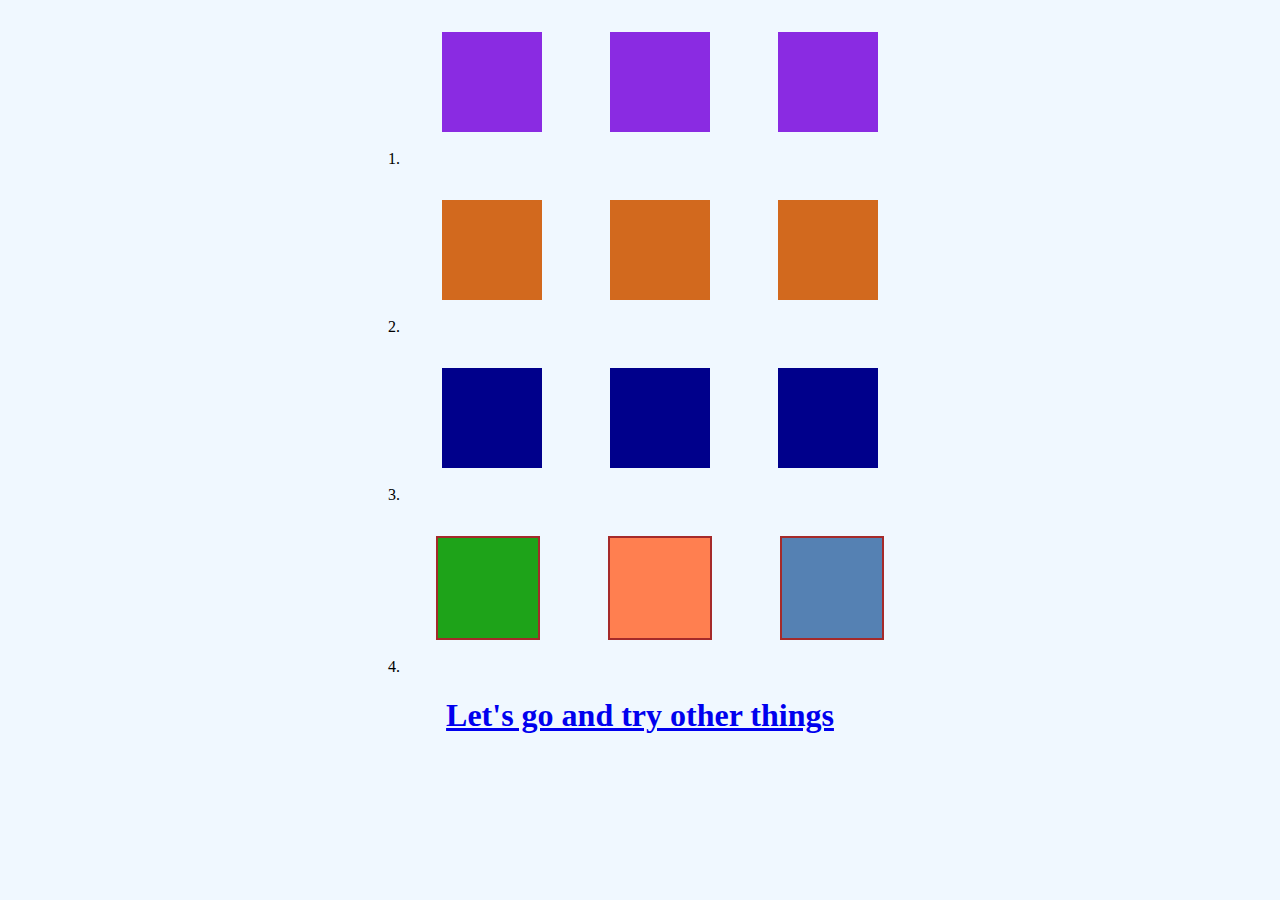
<file: index.html>
<!DOCTYPE html>
<html lang="en">
<head>
    <meta charset="UTF-8">
    <meta http-equiv="X-UA-Compatible" content="IE=edge">
    <meta name="viewport" content="width=device-width, initial-scale=1.0">
    <title>Document</title>
    <link rel="stylesheet" href="style.css">
</head>
<body>
    
<div class="main-container">

<ol>
    <li><div class="container">
        <div class="item item1">

        </div>
        <div class="item item1">
            
        </div>
        <div class="item item1">
            
        </div>
      
    </div></li>
    <li><div class="container">
        <div class="item item2">

        </div>
        <div class="item item2">
            
        </div>
        <div class="item item2">
            
        </div>
        
    </div></li>
    <li><div class="container">
        <div class="item item3">

        </div>
        <div class="item item3">
            
        </div>
        <div class="item item3">
            
        </div>
        
    </div></li>
    <li><div class="container">
        <div class="item item4-1">

        </div>
        <div class="item item4-2">
            
        </div>
        <div class="item item4-3">
            
        </div>
        
    </div></li>
</ol>

</div>
<h1 class="link"><a href="index2.html" target="_blank">Let's go and try other things</a></h1>

</body>
</html>
</file>
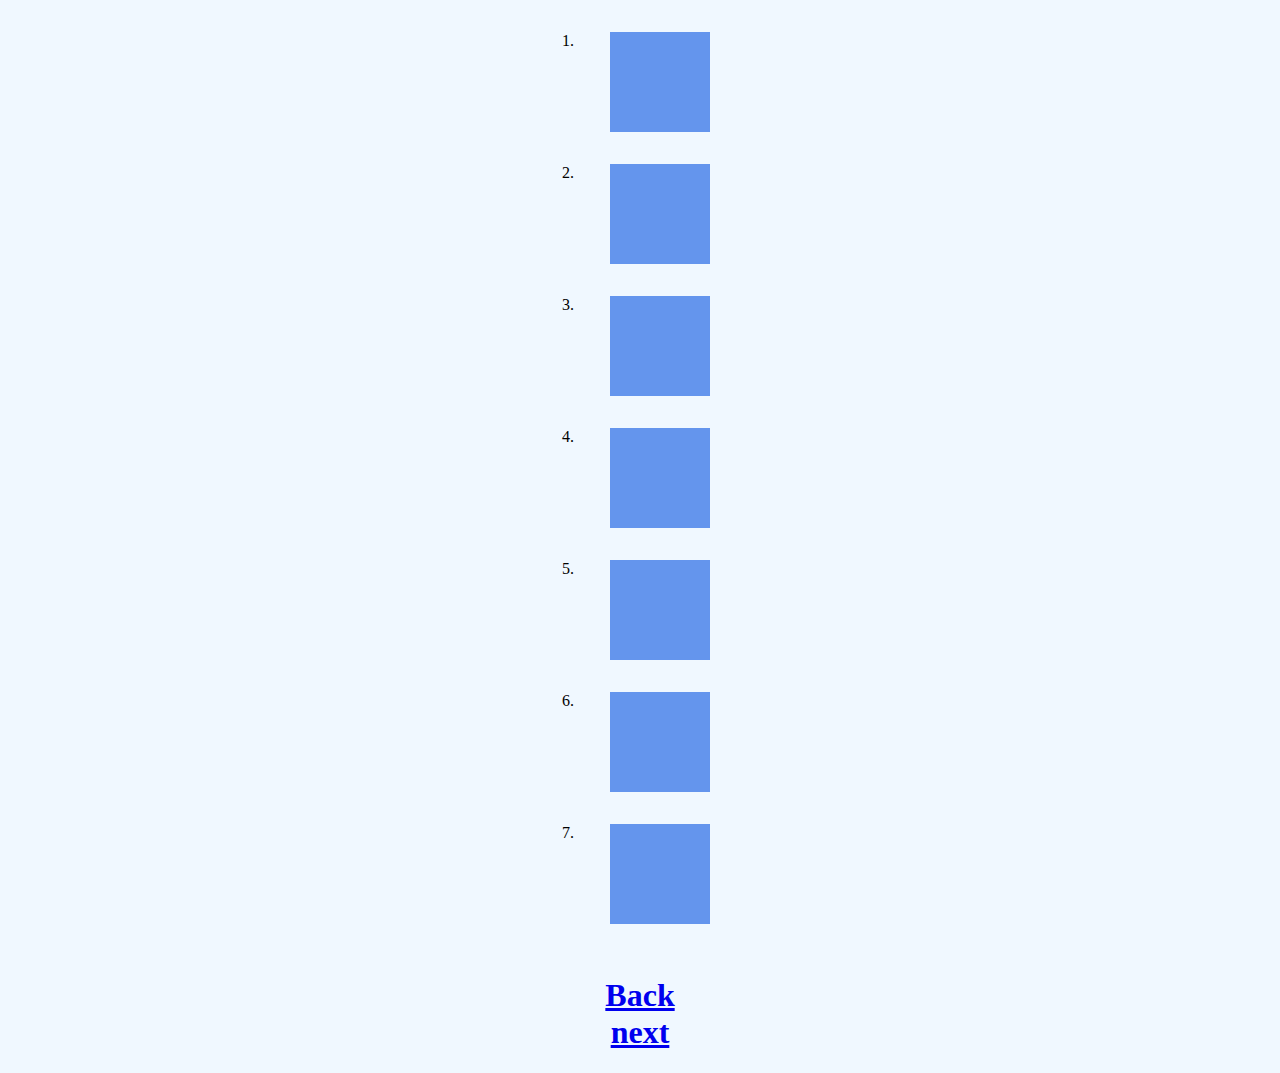
<file: index2.html>
<!DOCTYPE html>
<html lang="en">
<head>
    <meta charset="UTF-8">
    <meta http-equiv="X-UA-Compatible" content="IE=edge">
    <meta name="viewport" content="width=device-width, initial-scale=1.0">
    <title>Document</title>
    <link rel="stylesheet" href="style.css">
</head>
<body>
    <div class="container-p2">
        <ol>

     <li> <div class="box-p2 box1"> </div></li>

       
       <li><div class="box-p2 box2">
            
        </div> </li> 
       <li><div class="box-p2 box3">
            
        </div> </li> 
       <li><div class="box-p2 box4">
            
        </div> </li> 
       <li><div class="box-p2 box5">
            
        </div> </li> 
       <li><div class="box-p2 box6">
            
        </div> </li> 
       <li><div class="box-p2 box7">
            
        </div> </li> 
    </ol>
    </div>
    <h1 class="link"><a href="index.html" target="_blank">Back</a><br>
   <a href="index3.html" target="_blank">next</a></h1>
</body>
</html>
</file>
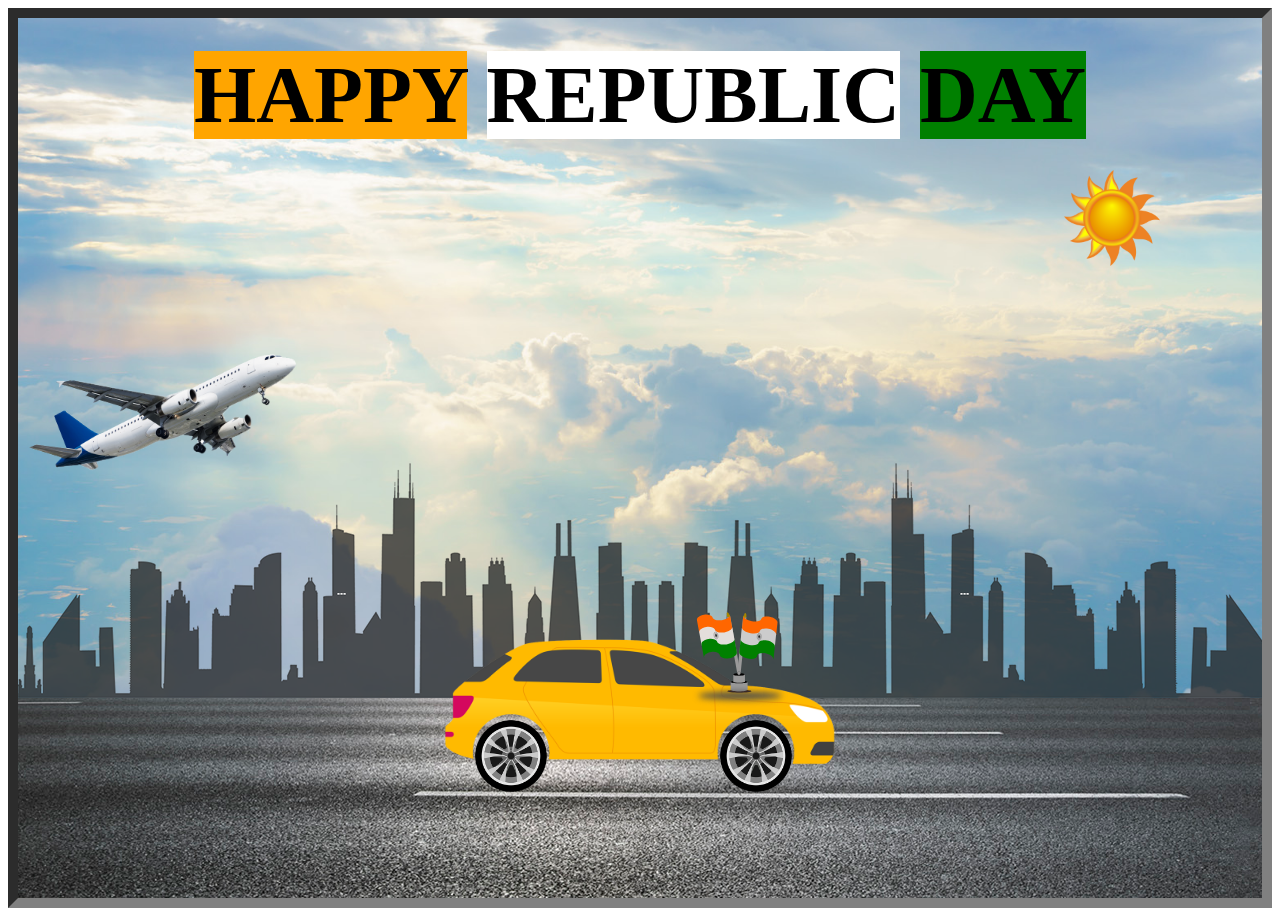
<file: index3.html>
<!DOCTYPE html>
<html lang="en">

<head>
    <meta charset="UTF-8">
    <meta http-equiv="X-UA-Compatible" content="IE=edge">
    <meta name="viewport" content="width=device-width, initial-scale=1.0">
    <title>INDEX 3</title>
    <link rel="stylesheet" href="styles.css">
</head>

<body>
    <div class="container-p3">
        <div class="heading">
           <span style="background-color: orange;"> HAPPY</span> <span style="background-color: white;">REPUBLIC</span> <span style="background-color: green;"> DAY</span>
        </div>
        <div class="sun">
            <img src="./images/sun.webp" alt="">
        </div>
        <div class="flag">
            <img src="./images/Tiranga_(Indian_Flag).svg" alt="">
        </div>
        <div class="plane">
            <img src="./images/pngwing.com.png" alt="">
        </div>
       

        <div class="road">

        </div>
        <div class="bg-city">

        </div>
        <div class="bg-car">
            <img src="./images/car.png" alt="">
        </div>

        <div class="car-wheel">
            <img src="./images/wheel.png" class="wheel1">
            <img src="./images/wheel.png" class="wheel2">
        </div>


    </div>
</body>

</html>
</file>
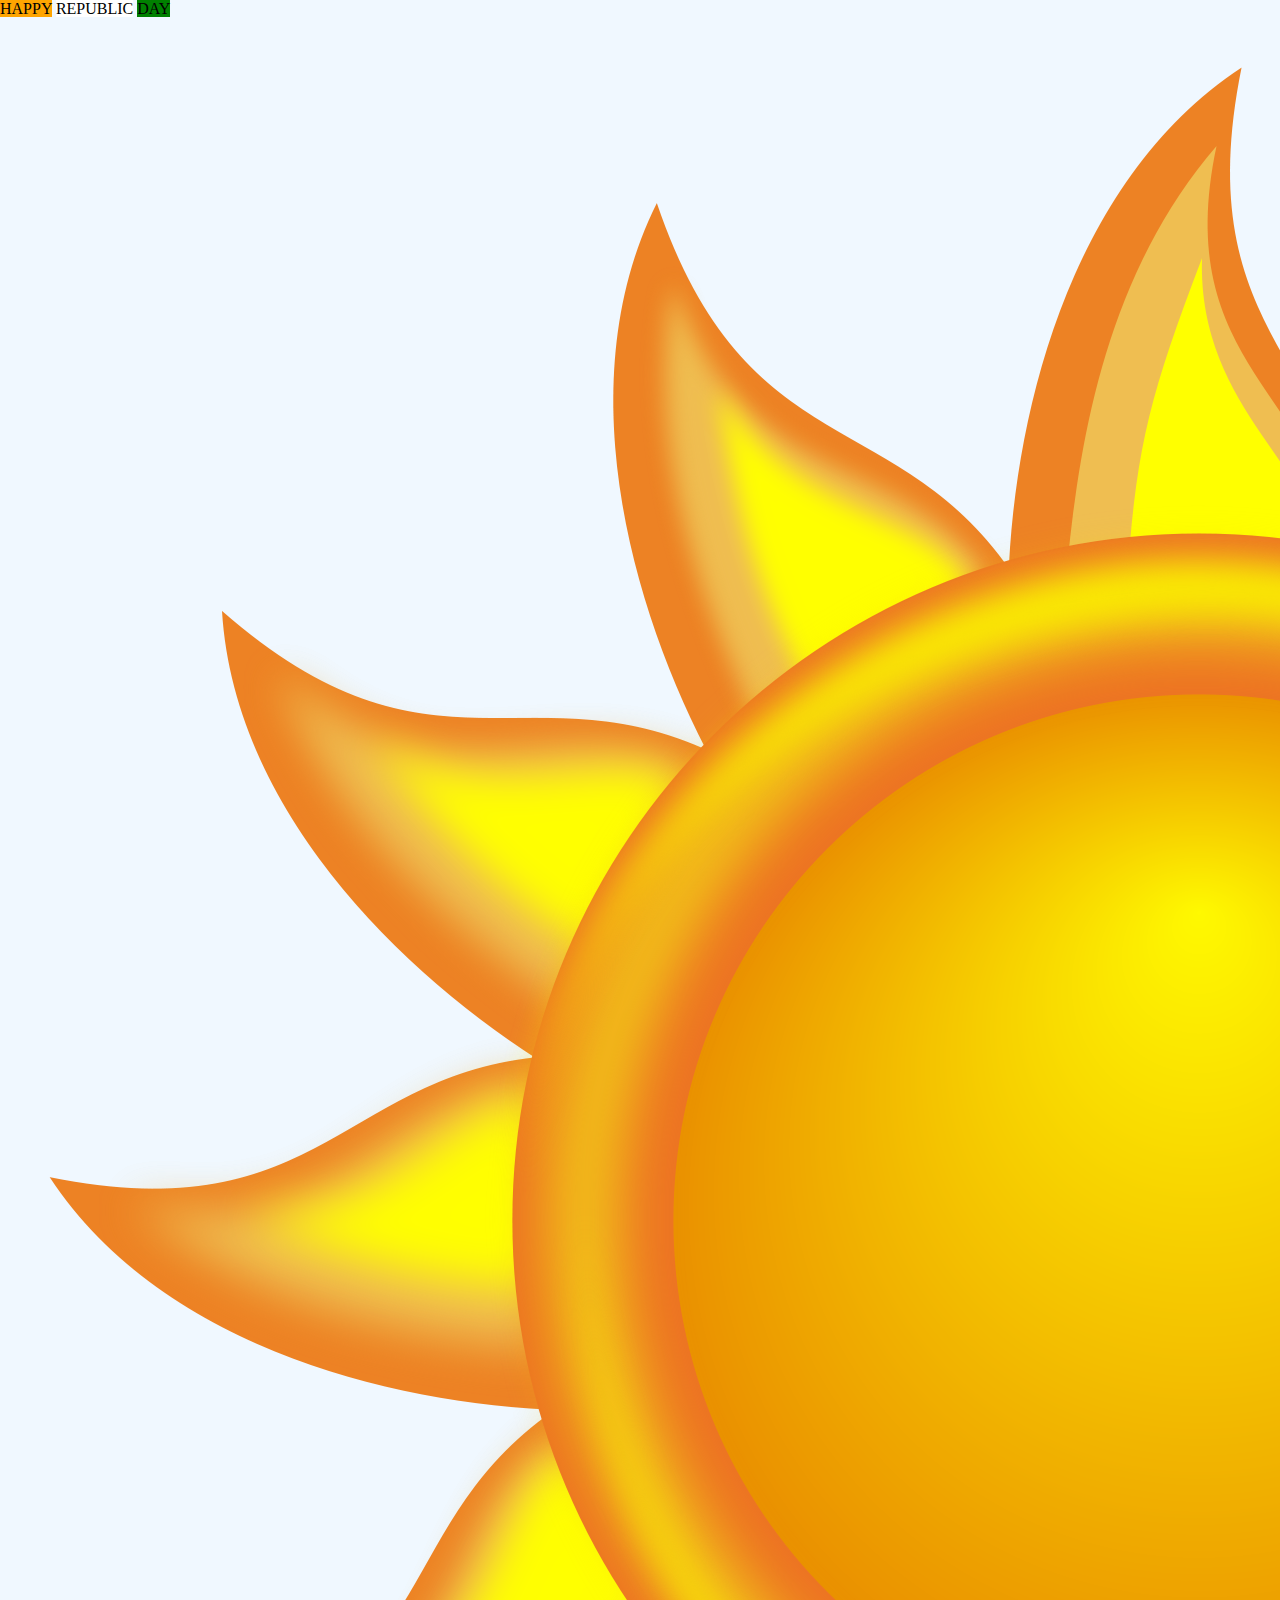
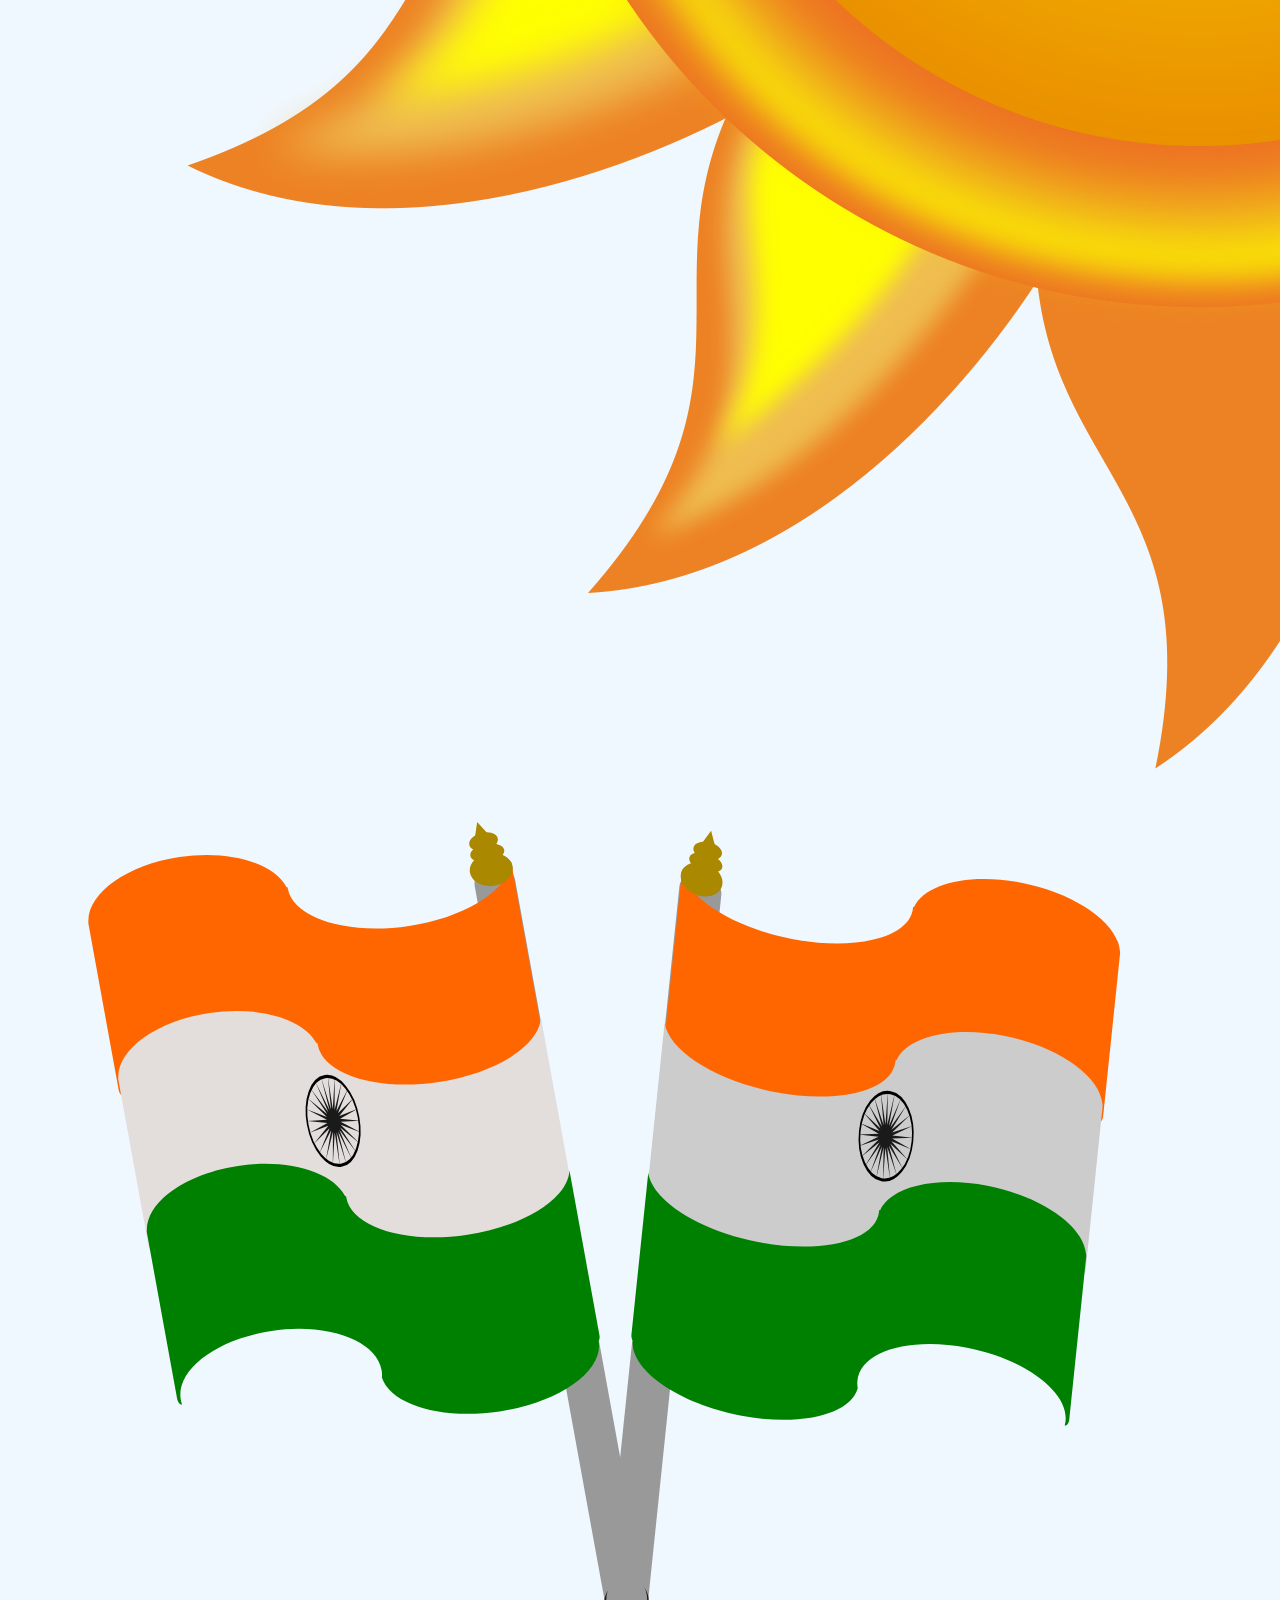
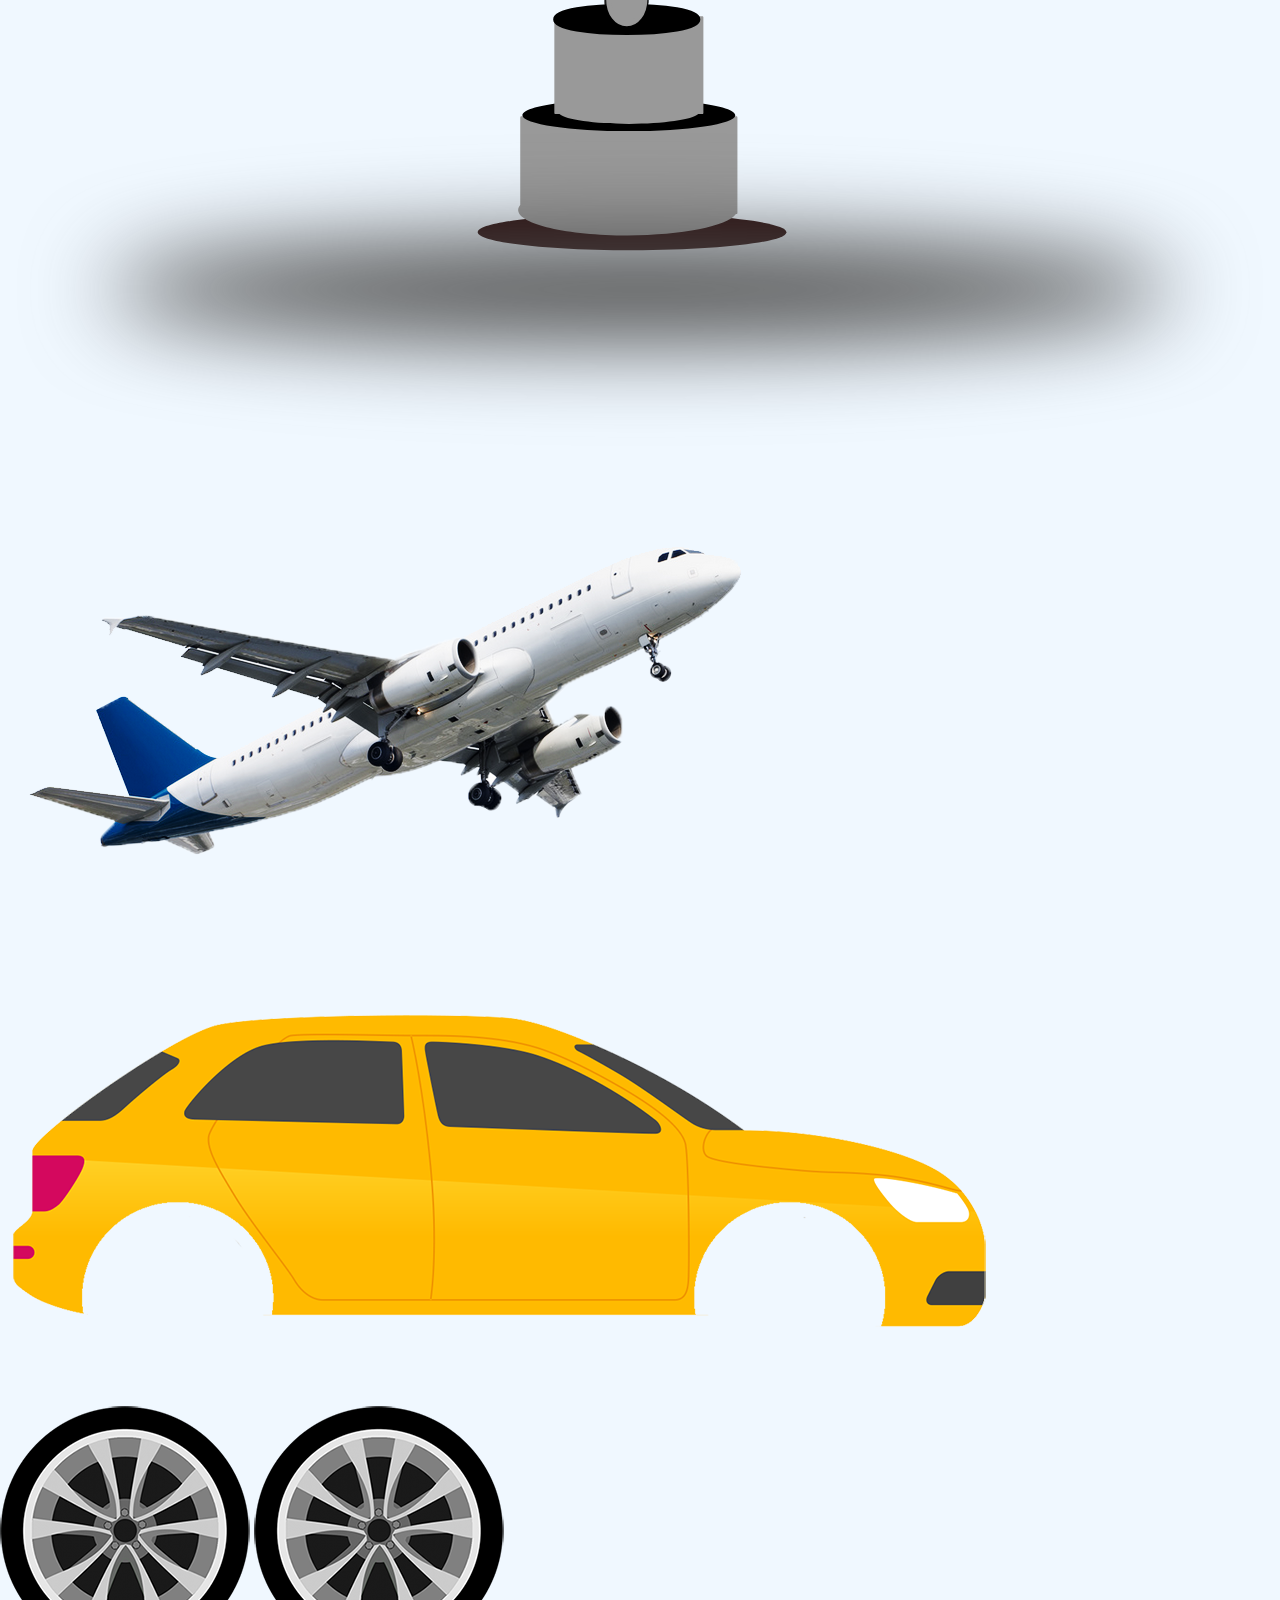
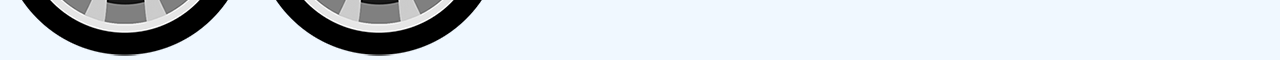
<file: try.html>
<!DOCTYPE html>
<html lang="en">

<head>
    <meta charset="UTF-8">
    <meta http-equiv="X-UA-Compatible" content="IE=edge">
    <meta name="viewport" content="width=device-width, initial-scale=1.0">
    <title>INDEX 3</title>
    <link rel="stylesheet" href="try.css">
</head>

<body>
    <div class="container-p3">
        <div class="heading">
           <span style="background-color: orange;"> HAPPY</span> <span style="background-color: white;">REPUBLIC</span> <span style="background-color: green;"> DAY</span>
        </div>
        <div class="sun">
            <img src="./images/sun.webp" alt="">
        </div>
        <div class="flag">
            <img src="./images/Tiranga_(Indian_Flag).svg" alt="">
        </div>
        <div class="plane">
            <img src="./images/pngwing.com.png" alt="">
        </div>
       

        <div class="road">

        </div>
        <div class="bg-city">

        </div>
        <div class="bg-car">
            <img src="./images/car.png" alt="">
        </div>

        <div class="car-wheel">
            <img src="./images/wheel.png" class="wheel1">
            <img src="./images/wheel.png" class="wheel2">
        </div>


    </div>
</body>

</html>
</file>
<file: style.css>
body {
    background-color: aliceblue;
    margin: auto;
}

.item {
    text-align: center;
    width: 100px;
    height: 100px;
    background-color: rgb(226, 183, 43);
    margin: 2rem;
    text-align: center;
    display: inline-block;

}

.main-container{
    margin: auto;
    display: flex;
    justify-content: center;
    flex-wrap: wrap;
    
}

ol{
    margin: auto;
    text-align: center;
}
.item1{
   animation-name: item-rotate ;
   animation-duration: 2s;
   animation-iteration-count: infinite;
   background-color: blueviolet;
}


@keyframes item-rotate {
    100%{
        transform: rotate(360deg);
    }
    
}

.item2{
    animation-name: item-skew ;
    animation-duration: 2s;
    animation-iteration-count: infinite;
   animation-direction: alternate-reverse;
   background-color: chocolate;
 }
 
 
 @keyframes item-skew {
     0%{
         transform: skew(30deg);
        
     }
     100%{
        transform: skew(-30deg);
       
    }
     
 }

 .item3{
    animation-name: item-skew2 ;
    animation-duration: 2s;
    animation-iteration-count: infinite;
   animation-direction: alternate-reverse;
   background-color: darkblue;
 }
 
 
 @keyframes item-skew2 {
     0%{
         transform: skewY(30deg);
        
     }
     100%{
        transform: skewY(-30deg);
       
    }
     
 }

 .item4-2{
    animation-name: item-scalex ;
    animation-duration: 2s;
    animation-iteration-count: infinite;
    animation-direction: alternate-reverse;
    border: 2px solid brown;
    background-color: coral;
 }
 
 
 @keyframes item-scalex {
     100%{
         transform: scaleX(0.5);
     }
     
 }
 
 .item4-1{
    animation-name: item-scaley ;
    animation-duration: 2s;
    animation-iteration-count: infinite;
    animation-direction: alternate-reverse;
    border: 2px solid brown;
    background-color: rgb(30, 163, 25);
 }
 
 
 @keyframes item-scaley {
     100%{
         transform: scaleY(0.5);
     }
     
 }

 .item4-3{
    animation-name: item-rotatec ;
    animation-duration: 2s;
    animation-iteration-count: infinite;
    animation-direction:alternate;
    border: 2px solid brown;
    background-color: rgb(85, 129, 179);
 }
 
 
 @keyframes item-rotatec {
     100%{
         transform: rotate(95deg);
     }
     
 }

 .link{
     text-align: center;
 }


 /* page 2 */

 .container-p2{
     margin: auto;
     display: flex;
     flex-direction: column;
     align-items: center;
     justify-content: center;

 }

 .box-p2{
height: 100px;
width: 100px;
background-color: cornflowerblue;
margin: 2rem;
transition: all 4s ;
}




.box1:hover{
    width: 300px;
}

.box2:hover{
    width: 300px;
    height: 300px;
}
.box3:hover{
    width: 300px;
transition-timing-function: linear;
}

.box4:hover{
    width: 300px;
transition-timing-function: ease;
}

.box5:hover{
    width: 300px;
transition-timing-function: ease-in;
}

.box6:hover{
    width: 300px;
transition-timing-function: ease-out;
}

.box7:hover{
    width: 300px;
transition-timing-function: ease-in-out;
}
</file>
<file: styles.css>
* {
  
}


.container-p3 {
    width: 100%;
    height: 100vh;
    background-image: url(./images/sky.jpg);
    background-position: center;
    background-size: cover;
    position: relative;
    overflow: hidden;
    border: 10px;
    box-sizing: border-box;
    border-style: inset;
    border-color: gray;
    
}

.heading{
    text-align: center;
    font-size: 5rem;
    margin-top: 2rem;
    font-weight: bolder;
}

.sun img{
    height: 100px;
    width: 100px;
    position: absolute;
    right: 100px;
    top: 150px;
    animation-name: sun;
    animation-duration: 75s;
    animation-iteration-count: infinite;
    animation-timing-function: linear;
}

@keyframes sun {
    100% {
        transform: translateX(-1500px);
    }

}


.road {
    height: 200px;
    width: 500%;
    display: block;
    background-image: url(./images/road.jpg);
    position: absolute;
    bottom: 0;
    left: 0;
    right: 0;
    z-index: 1;
    background-repeat: repeat-x;
    animation-name: road-animation;
    animation-iteration-count: infinite;
    animation-duration: 5s;
    animation-timing-function: linear;

}

@keyframes road-animation {
    100% {
        transform: translateX(-3000px);
    }

}

.bg-city{
    height: 250px;
    width: 500%;
    background-image: url(./images/city.png);
    background-repeat: repeat-x;
    position: absolute;
    bottom: 200px;
    left: 0;
    right: 0;
    z-index: 1;
    animation-name: city-animation;
    animation-iteration-count: infinite;
    animation-duration: 10s;
    animation-timing-function: linear;

}

@keyframes city-animation {
    100% {
        transform: translateX(-1500px);
    }

}


.bg-car{
    width: 400px;
   
   
    background-repeat: repeat-x;
    position: absolute;
    bottom: 100px;
    left: 50%;
    z-index: 2;
    transform: translateX(-50%);
}

.bg-car img{
    width: 100%;
    animation-name: car-animation;
    animation-iteration-count: infinite;
    animation-duration: 1s;
    animation-timing-function: linear;
}

@keyframes car-animation {
    100%{
        transform: translateY(-1px);
    }
    50%{
        transform: translateY(1px);
    }
    0%{
        transform: translateY(-1px);
    }
}


.car-wheel img{width: 72px;
    height: 72px;
    animation-name: car-wheel;
    animation-duration: 1s;
    animation-timing-function: linear;
    animation-iteration-count: infinite;
}

.wheel2{
    left: -165px;
    position: absolute;
}

.wheel1{
    left: 80px;
    position: absolute;
}

.car-wheel{
    left: 50%;
    bottom: 178px;
    position: absolute;
    z-index: 2;
    transform: translateX(-50%);
}

@keyframes car-wheel {
    100%{
        transform: rotate(360deg)
    }   
}


.flag img{
    width: 100px;
    position: absolute;
    z-index: 3;
    bottom: 190px;
    left: 54%;
}

.plane img{
    
    width: 300px;
    position: absolute;
    left: 0%;
    top: 300px;
    animation-name: plane;
    animation-duration: 35s;
    animation-iteration-count: infinite;
    animation-timing-function: linear;
    
}

@keyframes plane {  
    100%{
        transform: translate(800px,-500px);
    }
}
</file>
<file: try.css>
body {
    background-color: aliceblue;
    margin: auto;
}

.item {
    text-align: center;
    width: 100px;
    height: 100px;
    background-color: rgb(226, 183, 43);
    margin: 2rem;
    text-align: center;
    display: inline-block;

}

.main-container{
    margin: auto;
    display: flex;
    justify-content: center;
    flex-wrap: wrap;
    
}

ol{
    margin: auto;
    text-align: center;
}
.item1{
   animation-name: item-rotate ;
   animation-duration: 2s;
   animation-iteration-count: infinite;
   background-color: blueviolet;
}


@keyframes item-rotate {
    100%{
        transform: rotate(360deg);
    }
    
}

.item2{
    animation-name: item-skew ;
    animation-duration: 2s;
    animation-iteration-count: infinite;
   animation-direction: alternate-reverse;
   background-color: chocolate;
 }
 
 
 @keyframes item-skew {
     0%{
         transform: skew(30deg);
        
     }
     100%{
        transform: skew(-30deg);
       
    }
     
 }

 .item3{
    animation-name: item-skew2 ;
    animation-duration: 2s;
    animation-iteration-count: infinite;
   animation-direction: alternate-reverse;
   background-color: darkblue;
 }
 
 
 @keyframes item-skew2 {
     0%{
         transform: skewY(30deg);
        
     }
     100%{
        transform: skewY(-30deg);
       
    }
     
 }

 .item4-2{
    animation-name: item-scalex ;
    animation-duration: 2s;
    animation-iteration-count: infinite;
    animation-direction: alternate-reverse;
    border: 2px solid brown;
    background-color: coral;
 }
 
 
 @keyframes item-scalex {
     100%{
         transform: scaleX(0.5);
     }
     
 }
 
 .item4-1{
    animation-name: item-scaley ;
    animation-duration: 2s;
    animation-iteration-count: infinite;
    animation-direction: alternate-reverse;
    border: 2px solid brown;
    background-color: rgb(30, 163, 25);
 }
 
 
 @keyframes item-scaley {
     100%{
         transform: scaleY(0.5);
     }
     
 }

 .item4-3{
    animation-name: item-rotatec ;
    animation-duration: 2s;
    animation-iteration-count: infinite;
    animation-direction:alternate;
    border: 2px solid brown;
    background-color: rgb(85, 129, 179);
 }
 
 
 @keyframes item-rotatec {
     100%{
         transform: rotate(95deg);
     }
     
 }

 .link{
     text-align: center;
 }


 /* page 2 */

 .container-p2{
     margin: auto;
     display: flex;
     flex-direction: column;
     align-items: center;
     justify-content: center;

 }

 .box-p2{
height: 100px;
width: 100px;
background-color: cornflowerblue;
margin: 2rem;
transition: all 4s ;
}




.box1:hover{
    width: 300px;
}

.box2:hover{
    width: 300px;
    height: 300px;
}
.box3:hover{
    width: 300px;
transition-timing-function: linear;
}

.box4:hover{
    width: 300px;
transition-timing-function: ease;
}

.box5:hover{
    width: 300px;
transition-timing-function: ease-in;
}

.box6:hover{
    width: 300px;
transition-timing-function: ease-out;
}

.box7:hover{
    width: 300px;
transition-timing-function: ease-in-out;
}
</file>
